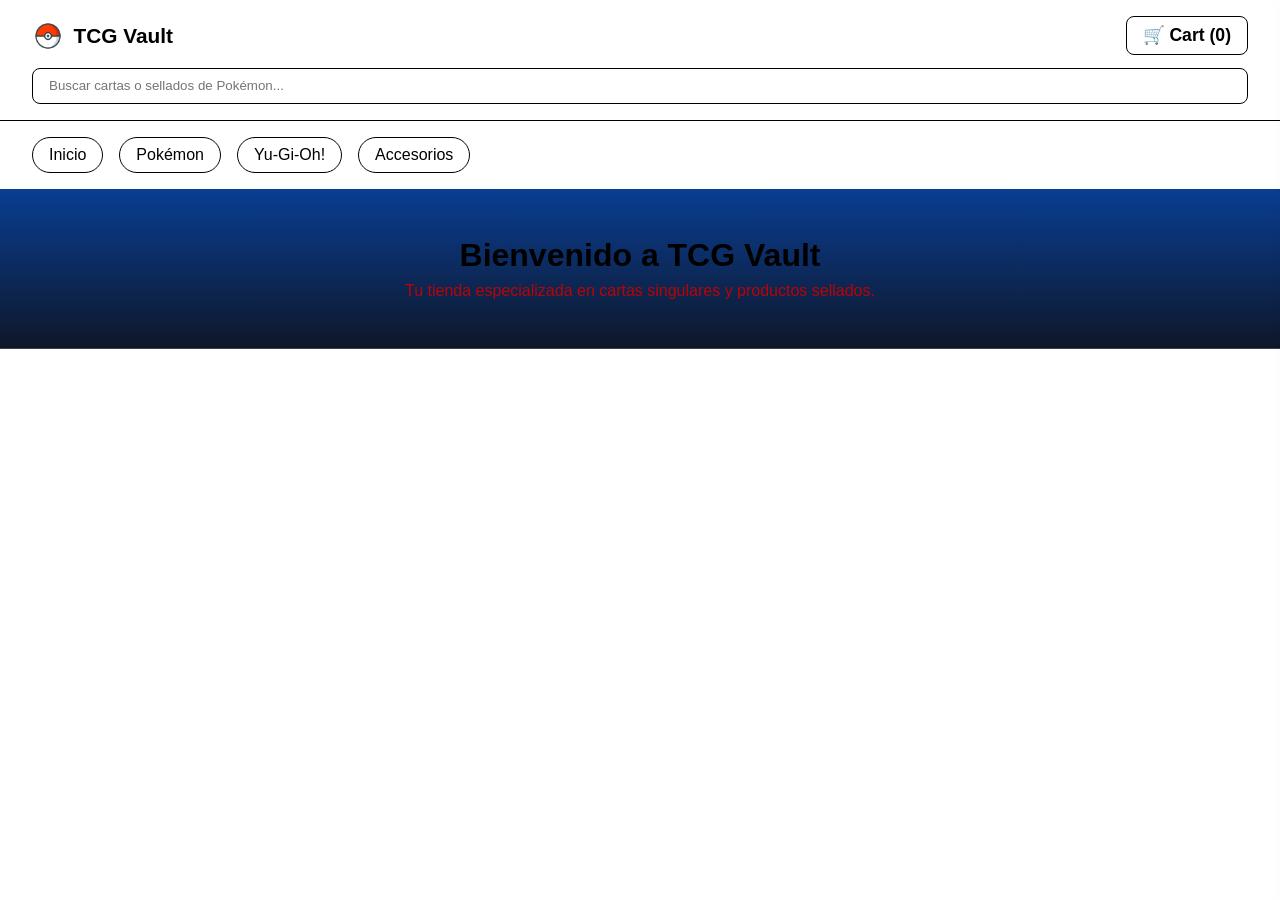
<file: index.html>
<!DOCTYPE html>
<html lang="es">
<head>
  <meta charset="UTF-8">
  <meta name="viewport" content="width=device-width, initial-scale=1.0">
  <title>TCG Vault - Inicio</title>
  
  <!-- Logo en la pestaña del navegador (Favicon) -->
  <link rel="icon" href="assets/logo.webp" type="image/webp">
  <link rel="stylesheet" href="styles.css">
  <meta name="viewport"
    content="width=device-width, initial-scale=1.0">
</head>
<body>

  <!-- Encabezado / Navegación principal -->
  <header class="navbar">
    <div class="navbar-top">
      <!-- 1. Izquierda: Botón Hamburguesa dentro de un cuadrado -->
      <button id="menu-toggle-btn" class="menu-toggle-btn" aria-label="Abrir menú">☰</button>
  
      <!-- 2. Centro: Logo (solo la imagen en mobile) -->
      <div class="logo">
        <img src="../assets/logo.webp" alt="TCG Vault Logo" class="logo-img">
        <span class="logo-text">TCG Vault</span>
      </div>
  
      <!-- 3. Derecha: Solo el ícono del carrito -->
      <div class="cart-icon" aria-label="Carrito">🛒</div>
    </div>
  
    <!-- Buscador abajo -->
    <input type="text" placeholder="Buscar cartas o sellados de Pokémon..." class="search-bar">
  </header>

  <!-- Navegación de categorías -->
  <nav id="nav-menu" class="categories">
    <div class="mobile-menu-header">
      <h3>Menú</h3>
      <button id="close-menu-btn" class="close-menu-btn">&times;</button>
    </div>
    <a href="../index.html">Inicio</a>
    <a href="./pages/pokemon.html" class="active">Pokémon</a>
    <a href="./pages/yugioh.html">Yu-Gi-Oh!</a>
    <a href="./pages/accesorios.html">Accesorios</a>
  </nav>
  
  <!-- Fondo oscuro para cerrar en celular -->
  <div id="menu-overlay" class="menu-overlay"></div>
  </nav>

  <!-- Contenido Principal: Banner de bienvenida limpio -->
  <main class="hero-section">
    <h2>Bienvenido a TCG Vault</h2>
    <p>Tu tienda especializada en cartas singulares y productos sellados.</p>
  </main>

  <!-- Panel Lateral del Carrito -->
  <aside id="cart-drawer" class="cart-drawer">
    <div class="cart-header">
      <h2>Tu Carrito de Compras</h2>
      <button id="close-cart-btn">&times;</button>
    </div>
    <div id="cart-items" class="cart-items"></div>
    <div class="cart-footer">
      <div class="total-container">
        <span>Total:</span>
        <span id="cart-total">$0 ARS</span>
      </div>
      <button class="btn-checkout">Finalizar Compra</button>
    </div>
  </aside>
  <div id="cart-overlay" class="cart-overlay"></div>

  <script src="script.js"></script>
</body>
</html>
</file>
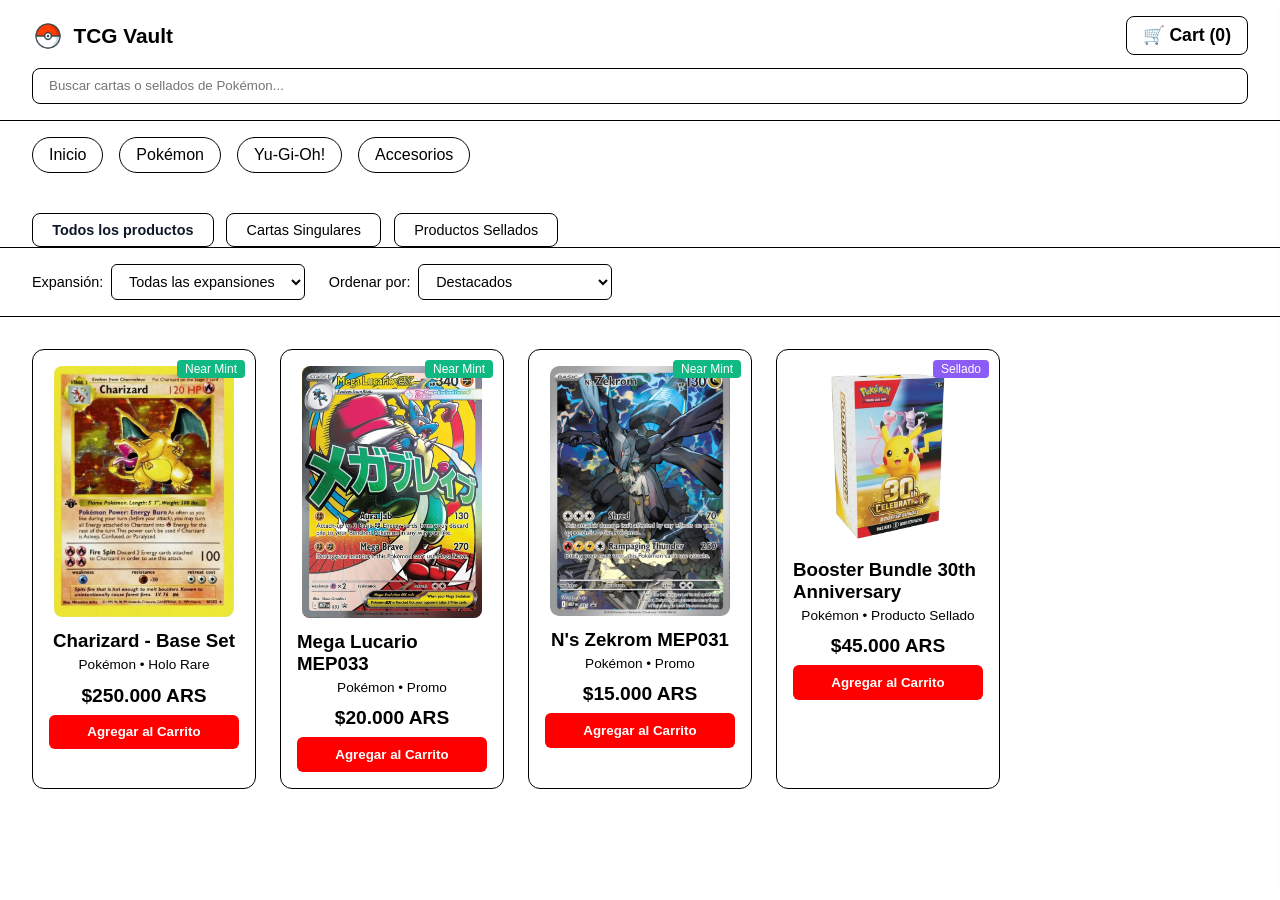
<file: pages/pokemon.html>
<!DOCTYPE html>
<html lang="es">
<head>
  <meta charset="UTF-8">
  <meta name="viewport" content="width=device-width, initial-scale=1.0">
  <title>TCG Vault - Pokémon TCG</title>
  <!-- Logo en la pestaña del navegador (Favicon) -->
  <link rel="icon" href="../assets/logo.webp" type="image/webp">
  <link rel="stylesheet" href="../styles.css">
  <meta name="viewport"
    content="width=device-width, initial-scale=1.0">
</head>
<body>

  <!-- Encabezado / Navegación principal -->
  <header class="navbar">
    <div class="navbar-top">
      <!-- 1. Izquierda: Botón Hamburguesa dentro de un cuadrado -->
      <button id="menu-toggle-btn" class="menu-toggle-btn" aria-label="Abrir menú">☰</button>
  
      <!-- 2. Centro: Logo (solo la imagen en mobile) -->
      <div class="logo">
        <img src="../assets/logo.webp" alt="TCG Vault Logo" class="logo-img">
        <span class="logo-text">TCG Vault</span>
      </div>
  
      <!-- 3. Derecha: Solo el ícono del carrito -->
      <div class="cart-icon" aria-label="Carrito">🛒</div>
    </div>
  
    <!-- Buscador abajo -->
    <input type="text" placeholder="Buscar cartas o sellados de Pokémon..." class="search-bar">
  </header>

  <!-- Navbar de Franquicias / Juegos -->
  <nav class="categories">
    <a href="../index.html">Inicio</a>
    <a href="pokemon.html" class="active">Pokémon</a>
    <a href="yugioh.html">Yu-Gi-Oh!</a>
    <a href="accesorios.html">Accesorios</a>
  </nav>

  <!-- Sub-Navegación con atributos data-filter -->
  <div class="sub-nav">
    <button class="sub-tab active" data-filter="all">Todos los productos</button>
    <button class="sub-tab" data-filter="singular">Cartas Singulares</button>
    <button class="sub-tab" data-filter="sellado">Productos Sellados</button>
  </div>
    
  <!-- Barra de Filtros y Ordenamiento -->
  <div class="filters-bar">  
    <!-- Filtro por Expansión -->
    <div class="filter-group">
      <label for="filter-expansion">Expansión:</label>
      <select id="filter-expansion" class="filter-select">
        <option value="all">Todas las expansiones</option>
        <option value="base-set">Base Set</option>
        <option value="30th-anniversary">30th Anniversary</option>
        <option value="scarlet-violet">Scarlet & Violet</option>
      </select>
    </div>
  
    <!-- Ordenamiento por Precio y Alfabeto -->
    <div class="filter-group">
      <label for="sort-by">Ordenar por:</label>
      <select id="sort-by" class="filter-select">
        <option value="default">Destacados</option>
        <option value="price-asc">Precio: Menor a Mayor</option>
        <option value="price-desc">Precio: Mayor a Menor</option>
        <option value="name-asc">Nombre: A - Z</option>
        <option value="name-desc">Nombre: Z - A</option>
      </select>
    </div>  
  </div>
  
  <!-- Catálogo de Pokémon -->
  <main class="catalog">

    <!-- Productos: Cartas Singulares (data-type="singular") -->
    <article class="card-item" 
      data-type="singular"
      data-expansion="base-set"
      data-price="250000"
      data-name="Charizard - Base Set">
      <div class="card-badge">Near Mint</div>
      <img src="../assets/carta-ejemplo.jpg" alt="Charizard Base Set">
      <h3 class="card-name">Charizard - Base Set</h3>
      <p class="set-name">Pokémon • Holo Rare</p>
      <span class="price">$250.000 ARS</span>
      <button class="btn-add" 
        data-id="1"
        data-name="Charizard - Base Set"
        data-price="250000"          
        data-img="../assets/carta-ejemplo.jpg">
        Agregar al Carrito
      </button>
    </article>
      
    <article class="card-item" data-type="singular">
      <div class="card-badge">Near Mint</div>
      <img src="../assets/megalucario-mep033.jpg" alt="Mega Lucario Promo">
      <h3 class="card-name">Mega Lucario MEP033</h3>
      <p class="set-name">Pokémon • Promo</p>
      <span class="price">$20.000 ARS</span>
      <button class="btn-add" 
        data-id="2" 
        data-name="Mega Lucario - Promo" 
        data-price="20000" 
        data-img="../assets/megalucario-mep033.jpg">
        Agregar al Carrito
      </button>
    </article>
      
    <article class="card-item" data-type="singular">
      <div class="card-badge">Near Mint</div>
      <img src="../assets/n-zekrom-mep031.jpg" alt="N's Zekrom MEP 031 - MEP Black Star Promo">
      <h3 class="card-name">N's Zekrom MEP031</h3>
      <p class="set-name">Pokémon • Promo</p>
      <span class="price">$15.000 ARS</span>
      <button class="btn-add" 
        data-id="3" 
        data-name="N's Zekrom - Promo" 
        data-price="15000" 
        data-img="../assets/n-zekrom-mep031.jpg">
        Agregar al Carrito
      </button>
    </article>
    
    <!-- Productos: Sellados (data-type="sellado") -->
    <article class="card-item" 
      data-type="sellado"
      data-expansion="30th-anniversary"
      data-price="45000"
      data-name="Booster Bundle 30th Anniversary">
      <div class="card-badge" style="background-color: #8b5cf6;">Sellado</div>
      <img src="../assets/pokemon-30th-booster-bundle.jpg" alt="Booster Bundle 30th">
      <h3>Booster Bundle 30th Anniversary</h3>
      <p class="set-name">Pokémon • Producto Sellado</p>
      <span class="price">$45.000 ARS</span>
      <button class="btn-add" 
        data-id="4" 
        data-name="Booster Bundle 30th Anniversary" 
        data-price="45000" 
        data-img="../assets/pokemon-30th-booster-bundle.jpg">
        Agregar al Carrito
      </button>
    </article>

  </main>

  <!-- Drawer / Panel Lateral del Carrito -->
  <aside id="cart-drawer" class="cart-drawer">
    <div class="cart-header">
      <h2>Tu Carrito de Compras</h2>
      <button id="close-cart-btn">&times;</button>
    </div>
    
    <div id="cart-items" class="cart-items"></div>

    <div class="cart-footer">
      <div class="total-container">
        <span>Total:</span>
        <span id="cart-total">$0 ARS</span>
      </div>
      <button class="btn-checkout">Finalizar Compra</button>
    </div>
  </aside>
  <div id="cart-overlay" class="cart-overlay"></div>

  <!-- Salimos de la carpeta pages para buscar el JS -->
  <script src="../script.js"></script>
</body>
</html>
</file>
<file: styles.css>
/* ==========================================
   1. RESET Y ESTILOS GENERALES
   ========================================== */
* {
  box-sizing: border-box;
  margin: 0;
  padding: 0;
  font-family: 'Segoe UI', Tahoma, Geneva, Verdana, sans-serif;
}

body {
  background-color: #ffffff;
  color: #000000;
}

/* ==========================================
   2. NAVBAR Y ENCABEZADO (ESCRITORIO / PC)
   ========================================== */
.navbar {
  display: flex;
  flex-direction: column;
  gap: 0.8rem;
  padding: 1rem 2rem;
  background-color: #ffffff; /* Cambié el color de fondo a blanco para la barra de navegación */
}

.navbar-top {
  display: flex;
  justify-content: space-between;
  align-items: center;
  width: 100%;
}

.logo {
  display: flex;
  align-items: center;
  gap: 0.6rem;
  font-weight: bold;
  font-size: 1.3rem;
  color: #000000; /* Cambié el color del texto del logo a negro para que contraste con el fondo blanco */
}

.logo-img {
  width: 32px;
  height: 32px;
  object-fit: contain;
}

.nav-actions {
  display: flex;
  align-items: center;
  gap: 1rem;
}

.cart-icon {
  cursor: pointer;
  font-weight: bold;
  color: #000000; /* Cambié el color del texto del ícono del carrito a negro para que contraste con el fondo blanco */
  background-color: #ffffff; /* Cambié el color de fondo a blanco para que contraste con el texto */
  padding: 0.5rem 1rem;
  border-radius: 8px;
  border: 1px solid #000000;
  display: flex;
  align-items: center;
  justify-content: center;
  font-size: 1.1rem;
  transition: all 0.2s ease;
}

.cart-icon:hover {
  background-color: #1e293b;
  border-color: #38bdf8;
}

/* Ocultamos elementos de celular en PC */
.menu-toggle-btn, 
.close-menu-btn, 
.mobile-menu-header,
.menu-overlay {
  display: none;
}

.search-bar {
  width: 100%;
  padding: 0.6rem 1rem;
  border-radius: 8px;
  border: 1px solid #000000; /* Cambié el color del borde a negro para que contraste con el fondo blanco */
  background-color: #ffffff; /* Cambié el color de fondo a blanco para que contraste con el texto */
  color: #000000; /* Cambié el color del texto a negro para que contraste con el fondo blanco */
}

/* Categorías en PC (Navegación horizontal) */
.categories {
  display: flex;
  gap: 1rem;
  padding: 1rem 2rem;
  background-color: #ffffff; /* Cambié el color de fondo a blanco para que contraste con el texto */
  border-top: 1px solid #000000; /* Cambié el color del borde a negro para que contraste con el fondo blanco */
}

.categories a {
  text-decoration: none;
  color: #000000;
  border: 1px solid #000000; /* Cambié el color del borde a negro para que contraste con el fondo blanco */
  padding: 0.5rem 1rem;
  border-radius: 20px;
  transition: all 0.2s ease;
}

.categories a.active, .categories a:hover {
  background-color: #ffffff; /* Cambié el color de fondo a blanco para que contraste con el texto */
  color: #000000; /* Cambié el color del texto a negro para que contraste con el fondo blanco */
  border-color: #000000; /* Cambié el color del borde a negro para que contraste con el fondo blanco */
}

/* ==========================================
   3. SECCIÓN HERO Y NAVEGACIÓN SECUNDARIA
   ========================================== */
.hero-section {
  padding: 3rem 1.5rem;
  text-align: center;
  background: linear-gradient(180deg, #093e92 0%, #0f172a 100%);
  border-bottom: 1px solid #334155;
}

.hero-section h2 {
  font-size: 2rem;
  margin-bottom: 0.5rem;
}

.hero-section p {
  color: #ba0404;
}

.sub-nav {
  display: flex;
  gap: 0.8rem;
  padding: 1.5rem 2rem 0 2rem;
}

.sub-tab {
  background-color: #ffffff;
  color: #000000;
  border: 1px solid #000000;
  padding: 0.5rem 1.2rem;
  border-radius: 8px;
  cursor: pointer;
  font-size: 0.9rem;
  transition: all 0.2s ease;
}

.sub-tab.active, .sub-tab:hover {
  background-color: #ffffff;
  color: #0f172a;
  border-color: #000000;
  font-weight: bold;
}

/* Barra de Filtros y Ordenamiento */
.filters-bar {
  display: flex;
  flex-wrap: wrap;
  gap: 1.5rem;
  padding: 1rem 2rem;
  background-color: #ffffff;
  border-top: 1px solid #000000;
  border-bottom: 1px solid #000000;
  align-items: center;
}

.filter-group {
  display: flex;
  align-items: center;
  gap: 0.5rem;
  color: #000000;
  font-size: 0.9rem;
}

.filter-select {
  background-color: #ffffff;
  color: #000000;
  border: 1px solid #000000;
  padding: 0.5rem 0.8rem;
  border-radius: 6px;
  font-size: 0.9rem;
  cursor: pointer;
  outline: none;
}

/* ==========================================
   4. CATÁLOGO Y TARJETAS DE CARTAS
   ========================================== */
.catalog {
  display: grid;
  grid-template-columns: repeat(auto-fill, minmax(220px, 1fr));
  gap: 1.5rem;
  padding: 2rem;
}

.card-item {
  background-color: #ffffff;
  border-radius: 12px;
  padding: 1rem;
  position: relative;
  display: flex;
  flex-direction: column;
  align-items: center;
  border: 1px solid #000000;
}

.card-badge {
  position: absolute;
  top: 10px;
  right: 10px;
  background-color: #10b981;
  color: #fff;
  font-size: 0.75rem;
  padding: 2px 8px;
  border-radius: 4px;
}

.card-item img {
  width: 100%;
  max-width: 180px;
  border-radius: 8px;
  margin-bottom: 0.8rem;
}

.set-name {
  color: #000000;
  font-size: 0.85rem;
  margin: 0.3rem 0;
}

.price {
  font-size: 1.2rem;
  font-weight: bold;
  color: #000000;
  margin: 0.5rem 0;
}

.btn-add {
  width: 100%;
  padding: 0.6rem;
  border: none;
  background-color: #ff0000;
  color: #ffffff;
  border-radius: 6px;
  cursor: pointer;
  font-weight: bold;
}

.btn-add:hover {
  background-color: #000000;
}

/* ==========================================
   5. CARRITO DE COMPRAS (DRAWER LATERAL)
   ========================================== */
.cart-drawer {
  position: fixed;
  top: 0;
  right: -400px;
  width: 380px;
  height: 100vh;
  background-color: #ffffff;
  box-shadow: -4px 0 15px rgba(0, 0, 0, 0.5);
  display: flex;
  flex-direction: column;
  transition: right 0.3s ease-in-out;
  z-index: 1000;
}

.cart-drawer.open {
  right: 0;
}

.cart-header {
  display: flex;
  justify-content: space-between;
  align-items: center;
  padding: 1.2rem;
  border-bottom: 1px solid #000000;
}

.cart-header h2, #close-cart-btn { 
  color: #000000; /* Texto oscuro */ 
}

#close-cart-btn {
  background: none;
  border: none;
  color: #000000;
  font-size: 1.8rem;
  cursor: pointer;
}

.cart-items {
  flex: 1;
  overflow-y: auto;
  padding: 1rem;
}

.cart-item-row {
  display: flex;
  align-items: center;
  justify-content: space-between;
  background-color: #ffffff;
  padding: 0.8rem;
  border-radius: 8px;
  margin-bottom: 0.8rem;
}

.cart-item-info, .cart-item-info h4 {
  display: flex;
  align-items: center;
  gap: 0.8rem;
  color: #000000; /* Texto oscuro */
}

.cart-item-info span{
  color: #000000 !important; /* Texto oscuro */
}

.cart-item-info img {
  color: #000000; /* Texto oscuro */
  width: 45px;
  border-radius: 4px;
}

.cart-controls {
  display: flex;
  align-items: center;
  gap: 0.5rem;
}

.cart-controls span {
  color: #000000; /* Texto oscuro */
}

.cart-controls button {
  background-color: #000000;
  color: #ffffff;
  border: none;
  width: 24px;
  height: 24px;
  border-radius: 4px;
  cursor: pointer;
}

.cart-footer {
  padding: 1.2rem;
  border-top: 1px solid #000000;
  background-color: #ffffff;
}

.total-container {
  display: flex;
  justify-content: space-between;
  font-size: 1.2rem;
  font-weight: bold;
  margin-bottom: 1rem;
}

.btn-checkout {
  width: 100%;
  padding: 0.8rem;
  background-color: #ff0000;
  color: rgb(255, 255, 255);
  border: none;
  border-radius: 8px;
  font-weight: bold;
  font-size: 1rem;
  cursor: pointer;
}

.cart-overlay {
  position: fixed;
  top: 0;
  left: 0;
  width: 100vw;
  height: 100vh;
  background: rgba(0, 0, 0, 0.6);
  display: none;
  z-index: 999;
}

.cart-overlay.active {
  display: block;
}

/* ==========================================
   ADAPTACIÓN MÓVIL (MENÚ IZQ | LOGO CENTRO | CARRITO DER)
   ========================================== */
@media (max-width: 768px) {

  /* Encabezado superior con los 3 bloques repartidos */
  .navbar-top {
    display: flex;
    justify-content: space-between;
    align-items: center;
    width: 100%;
    position: relative;
  }

  /* 1. Botón de 3 líneas (Cuadrado a la izquierda) */
  .menu-toggle-btn {
    display: flex !important;
    align-items: center;
    justify-content: center;
    width: 40px;
    height: 40px;
    background-color: #0f172a; /* Fondo oscuro del botón */
    border: 1px solid #334155;    /* Borde gris */
    border-radius: 8px;           /* Bordes redondeados */
    color: #ffffff;               /* Icono ☰ en blanco */
    font-size: 1.3rem;
    cursor: pointer;
  }

  /* 2. Logo en el centro exacto */
  .logo {
    display: flex;
    align-items: center;
    justify-content: center;
  }

  .logo-img {
    width: 38px;
    height: 38px;
  }

  /* Ocultamos el texto del nombre en mobile para dejar solo la imagen */
  .logo-text {
    display: none;
  }

  /* 3. Ícono del carrito a la derecha (solo ícono) */
  .cart-icon {
    display: flex;
    align-items: center;
    justify-content: center;
    width: 40px;
    height: 40px;
    padding: 0;
    background-color: #0f172a;
    border: 1px solid #334155;
    border-radius: 8px;
    font-size: 1.2rem;
  }

  /* Menú desplegable lateral */
  .categories {
    position: fixed;
    top: 0;
    right: -280px;
    width: 260px;
    height: 100vh;
    background-color: #1e293b;
    display: flex;
    flex-direction: column;
    gap: 1rem;
    padding: 1.5rem;
    box-shadow: -4px 0 15px rgba(0, 0, 0, 0.5);
    transition: right 0.3s ease-in-out;
    z-index: 1001;
    border-top: none;
  }

  .categories.open {
    right: 0;
  }

  .mobile-menu-header {
    display: flex;
    justify-content: space-between;
    align-items: center;
    border-bottom: 1px solid #334155;
    padding-bottom: 0.8rem;
    margin-bottom: 0.5rem;
    color: #f8fafc;
  }

  .close-menu-btn {
    display: block;
    background: none;
    border: none;
    color: #fff;
    font-size: 1.8rem;
    cursor: pointer;
  }
}
</file>
